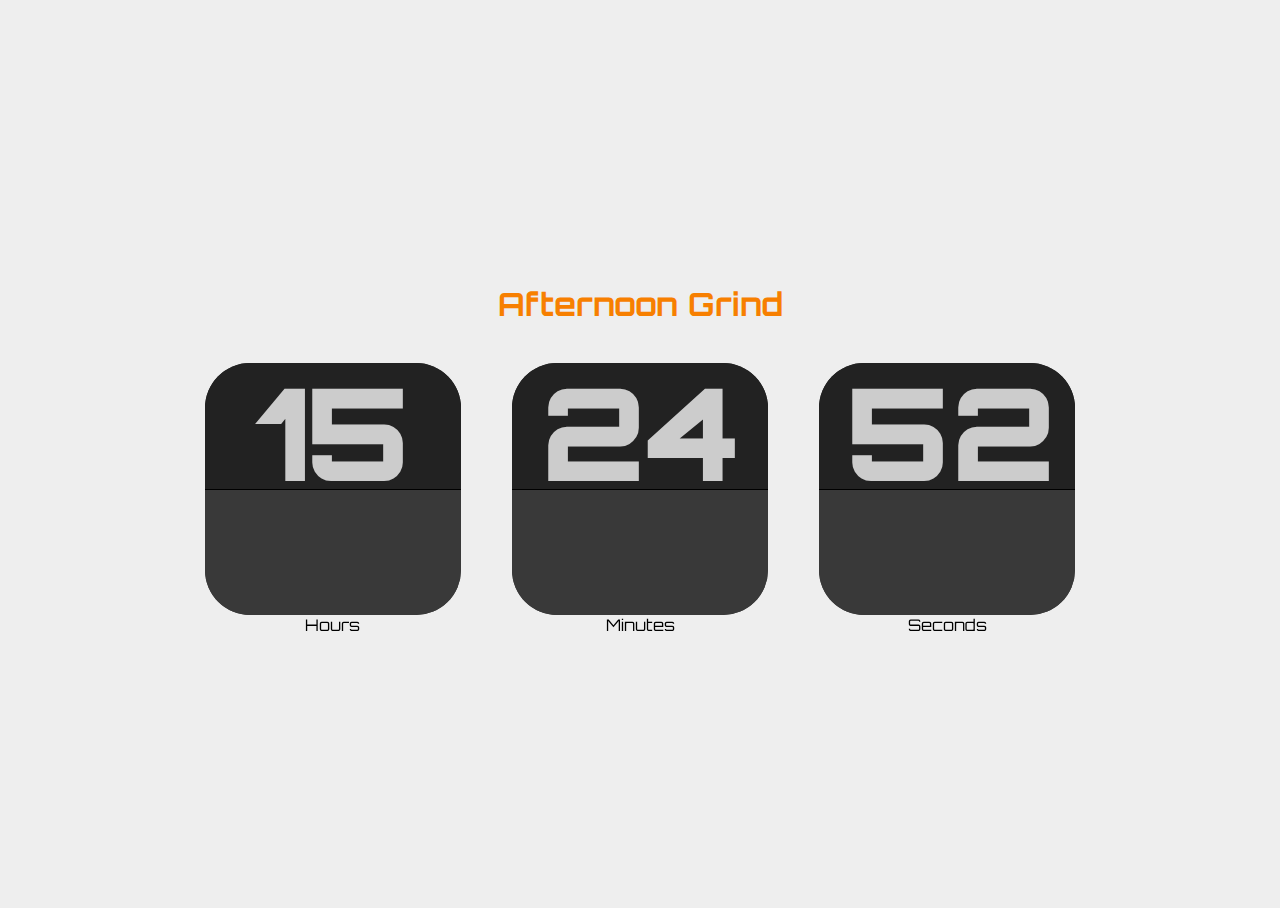
<file: index.html>
<!DOCTYPE html>
<html lang="en">
<head>
  <meta charset="UTF-8">
  <meta name="viewport" content="width=device-width, initial-scale=1.0">
  <link href="https://fonts.googleapis.com/css2?family=Orbitron:wght@400;700&display=swap" rel="stylesheet">
  <title>Flip Clock</title>
  <link rel="stylesheet" href="styles.css">
</head>
<body>
  <script src="script.js"></script>
</body>
</html>
</file>
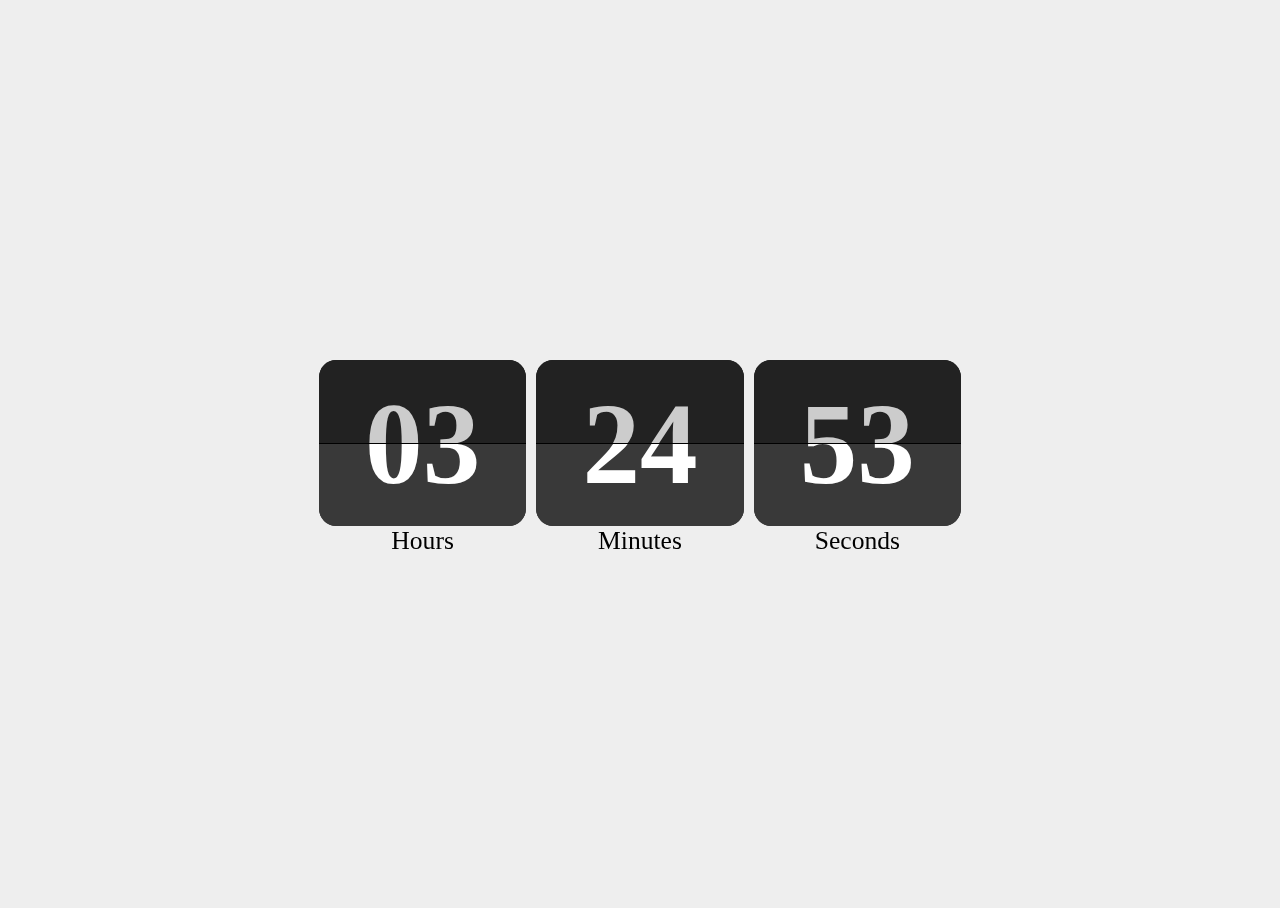
<file: browser/index.html>
<!DOCTYPE html>
<html lang="en">
<head>
  <meta charset="UTF-8">
  <meta name="viewport" content="width=device-width, initial-scale=1.0">
  <title>Flip Clock</title>
  <link rel="stylesheet" href="styles.css">
</head>
<body>
  <script src="script.js"></script>
</body>
</html>
</file>
<file: styles.css>
html { 
  height: 100%; 
}

body {
  min-height: 100%;
  display: flex;
  flex-direction: column;
  justify-content: center;
  align-items: center;
  background: #EEE;
  font-family: 'Orbitron', sans-serif;
}

.flip-clock {
  text-align: center;
  perspective: 40vw; /* Adjusted perspective to viewport width */
  margin: 2vh auto; /* Adjusted margin to viewport height */
  
  *,
  *:before,
  *:after {
    box-sizing: border-box;
  }
}

.flip-clock__piece {
  display: inline-block;
  margin: 0 2vw; /* Adjusted margin to viewport width */
}

.flip-clock__slot {
  font-size: 4vw; /* Adjusted font size to 4% of viewport width */
}

/* Custom Properties (replaces Sass variables) */
:root {
  --halfHeight: 14vmin; /* Adjusted to 1.5% of the smaller viewport dimension */
  --borderRadius: 5vmin; /* Adjusted border radius to viewport minimum */
}

.card {
  display: block;
  position: relative;
  padding-bottom: var(--halfHeight);
  font-size: 10vw; /* Adjusted font size to 10% of viewport width */
  line-height: 0.95;
}

.card__top,
.card__bottom,
.card__back::before,
.card__back::after {
  display: block;
  height: var(--halfHeight);
  color: #ccc;
  background: #222;
  padding: 1vh 2vw; /* Adjusted padding to viewport units */
  border-radius: var(--borderRadius) var(--borderRadius) 0 0;
  backface-visibility: hidden;
  transform-style: preserve-3d;
  width: 2em; /* Still using em for intrinsic sizing */
  transform: translateZ(0);
  font-family: 'Orbitron', sans-serif;
}

.card__bottom {
  color: #FFF;
  position: absolute;
  top: 50%;
  left: 0;
  border-top: solid 1px #000;
  background: #393939;
  border-radius: 0 0 var(--borderRadius) var(--borderRadius);
  pointer-events: none;
  overflow: hidden;
}

.card__bottom::after {
  display: block;
  margin-top: -15vh; /* Adjusted margin-top to viewport height */
}

.card__back::before,
.card__bottom::after {
  content: attr(data-value);
}

.card__back {
  position: absolute;
  top: 0;
  left: 0%;
  height: 100%;
  pointer-events: none;
}

.card__back::before {
  position: relative;
  z-index: -1;
  overflow: hidden;
}

/* Flip Animations */
.flip .card__back::before {
  animation: flipTop 0.3s cubic-bezier(.37,.01,.94,.35);
  animation-fill-mode: both;
  transform-origin: center bottom;
}

.flip .card__back .card__bottom {
  transform-origin: center top;
  animation-fill-mode: both;
  animation: flipBottom 0.6s cubic-bezier(.15,.45,.28,1);
}

@keyframes flipTop {
  0% {
    transform: rotateX(0deg);
    z-index: 2;
    opacity: 1;
  }
  100% {
    transform: rotateX(-90deg);
    z-index: -1;
    opacity: 0;
  }
}

@keyframes flipBottom {
  0%, 50% {
    z-index: -1;
    transform: rotateX(90deg);
    opacity: 0;
  }
  51% {
    opacity: 0.99;
  }
  100% {
    z-index: 5;
    transform: rotateX(0deg);
    opacity: 1;
  }
}
</file>
<file: browser/styles.css>
html { height: 100%; }

body {
  min-height: 100%;
  display: flex;
  flex-direction: column;
  justify-content: center;
  align-items: center;
  background: #EEE;
}

.flip-clock {
  text-align: center;
  perspective: 400px;
  margin: 20px auto;
  
  *,
  *:before,
  *:after {
    box-sizing: border-box;
  }
}

.flip-clock__piece {
  display: inline-block;
  margin: 0 5px;
}

.flip-clock__slot {
  font-size: 2vw;
}

/* Custom Properties (replaces Sass variables) */
:root {
  --halfHeight: 0.72em;
  --borderRadius: 0.15em;
}

.card {
  display: block;
  position: relative;
  padding-bottom: var(--halfHeight);
  font-size: 9vw;
  line-height: 0.95;
}

.card__top,
.card__bottom,
.card__back::before,
.card__back::after {
  display: block;
  height: var(--halfHeight);
  color: #ccc;
  background: #222;
  padding: 0.25em 0.25em;
  border-radius: var(--borderRadius) var(--borderRadius) 0 0;
  backface-visibility: hidden;
  transform-style: preserve-3d;
  width: 1.8em;
  transform: translateZ(0);
}

.card__bottom {
  color: #FFF;
  position: absolute;
  top: 50%;
  left: 0;
  border-top: solid 1px #000;
  background: #393939;
  border-radius: 0 0 var(--borderRadius) var(--borderRadius);
  pointer-events: none;
  overflow: hidden;
}

.card__bottom::after {
  display: block;
  margin-top: -0.72em;
}

.card__back::before,
.card__bottom::after {
  content: attr(data-value);
}

.card__back {
  position: absolute;
  top: 0;
  left: 0%;
  height: 100%;
  pointer-events: none;
}

.card__back::before {
  position: relative;
  z-index: -1;
  overflow: hidden;
}

/* Flip Animations */
.flip .card__back::before {
  animation: flipTop 0.3s cubic-bezier(.37,.01,.94,.35);
  animation-fill-mode: both;
  transform-origin: center bottom;
}

.flip .card__back .card__bottom {
  transform-origin: center top;
  animation-fill-mode: both;
  animation: flipBottom 0.6s cubic-bezier(.15,.45,.28,1);
}

@keyframes flipTop {
  0% {
    transform: rotateX(0deg);
    z-index: 2;
    opacity: 1;
  }
  100% {
    transform: rotateX(-90deg);
    z-index: -1;
    opacity: 0;
  }
}

@keyframes flipBottom {
  0%, 50% {
    z-index: -1;
    transform: rotateX(90deg);
    opacity: 0;
  }
  51% {
    opacity: 0.99;
  }
  100% {
    z-index: 5;
    transform: rotateX(0deg);
    opacity: 1;
  }
}
</file>
